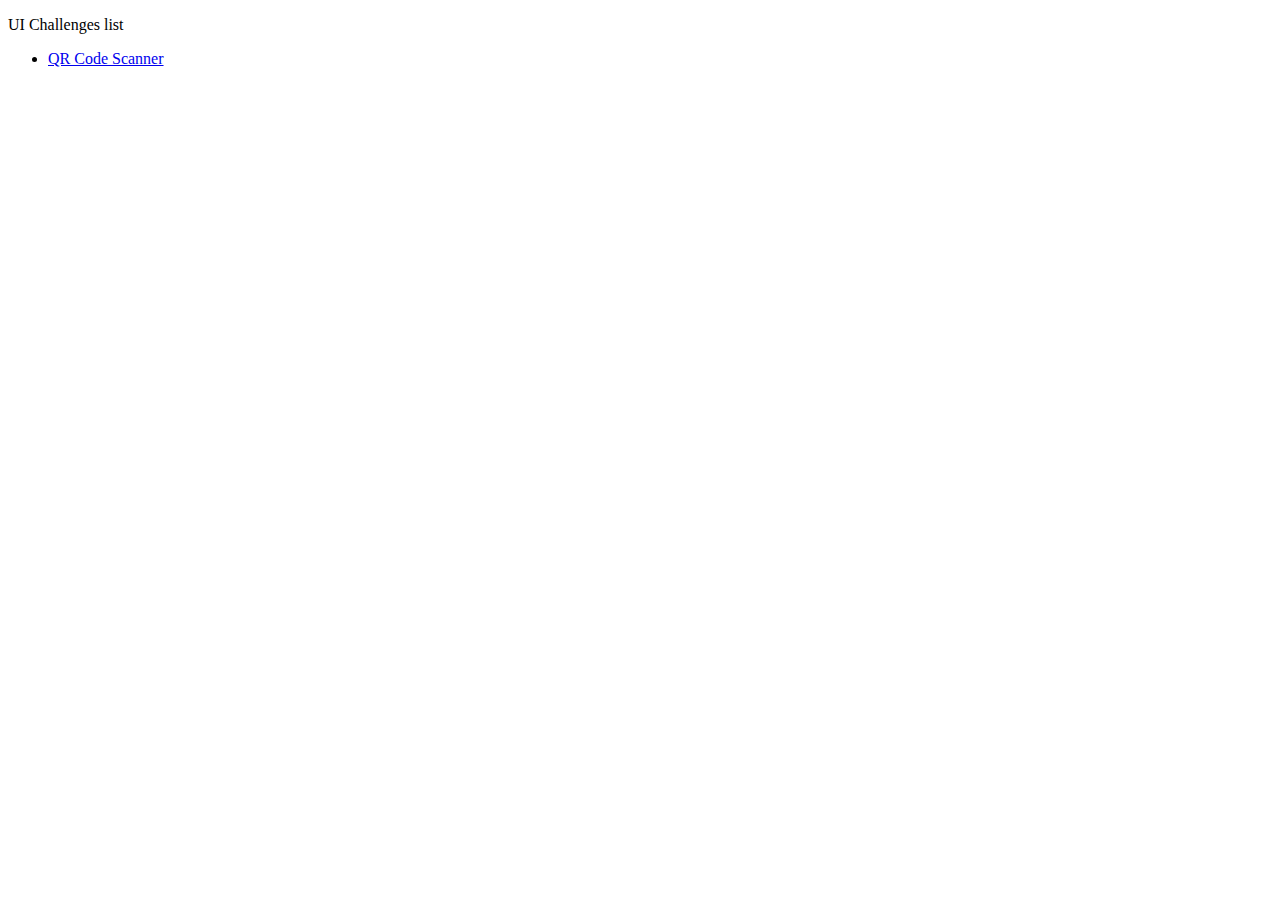
<file: index.html>
<!DOCTYPE html>
<html lang="en">
<head>
    <meta charset="UTF-8">
    <title>UI Challenges List</title>
</head>
<body>
    <div>
            <p>UI Challenges list</p>

        <ul>
            <li><a href="challenge1/qr-code-component-main/index.html">QR Code Scanner </a></li>
        </ul>

    </div>
</body>
</html>
</file>
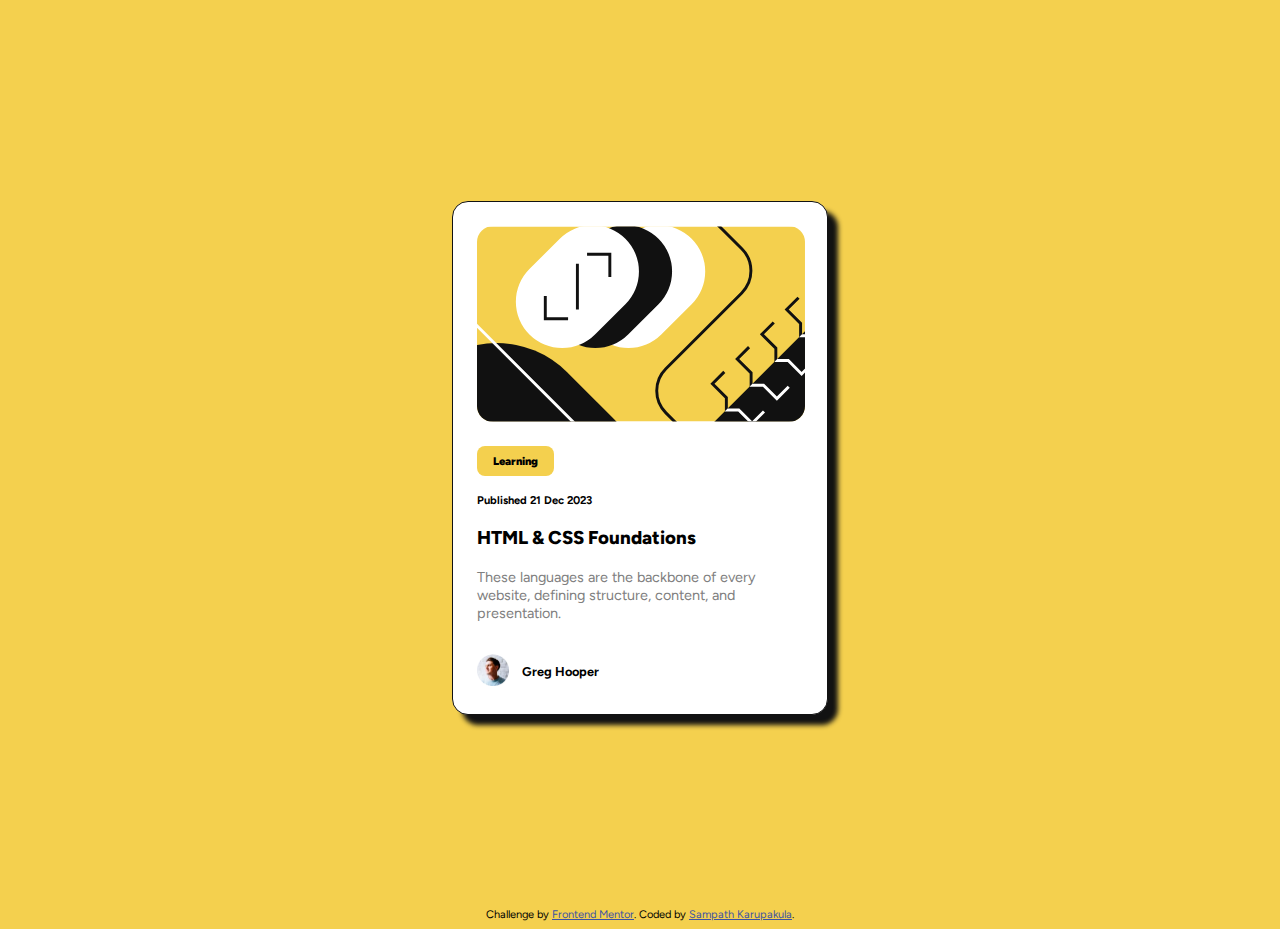
<file: challenge2/index.html>
<!DOCTYPE html>
<html lang="en">
<head>
    <meta charset="UTF-8">
    <meta name="viewport" content="width=device-width, initial-scale=1.0">
    <!-- displays site properly based on user's device -->

    <link rel="icon" type="image/png" sizes="32x32" href="./assets/images/favicon-32x32.png">

    <title>Frontend Mentor | Blog preview card</title>

    <!-- Feel free to remove these styles or customise in your own stylesheet 👍 -->
    <style>
        .attribution {
            font-size: 11px;
            text-align: center;
        }

        .attribution a {
            color: hsl(228, 45%, 44%);
        }
    </style>
    <link rel="stylesheet" href="styles.css">
</head>
<body>
<div class="container">
    <div class="course-card">
        <div class="course__img">
            <img src="assets/images/illustration-article.svg" alt="course_illustration_image">
        </div>
        <div class="course__content">
            <div class="course__category">
                <span class="category-item">Learning</span>
            </div>
            <div class="date">
                Published 21 Dec 2023
            </div>
            <div class="course__info">
                <h3  class="course__title">
                    HTML & CSS Foundations
                </h3>
                <p class="course__description">
                    These languages are the backbone of every website, defining structure, content, and presentation.
                </p>
            </div>
        </div>
        <div class="author">
            <div class="avatar">
                <img src="assets/images/image-avatar.webp" alt="author avatar">
            </div>
            <div class="title">
                Greg Hooper
            </div>
        </div>

    </div>

</div>





<div class="attribution">
    Challenge by <a href="https://www.frontendmentor.io?ref=challenge" target="_blank">Frontend Mentor</a>.
    Coded by <a href="#">Sampath Karupakula</a>.
</div>
</body>
</html>
</file>
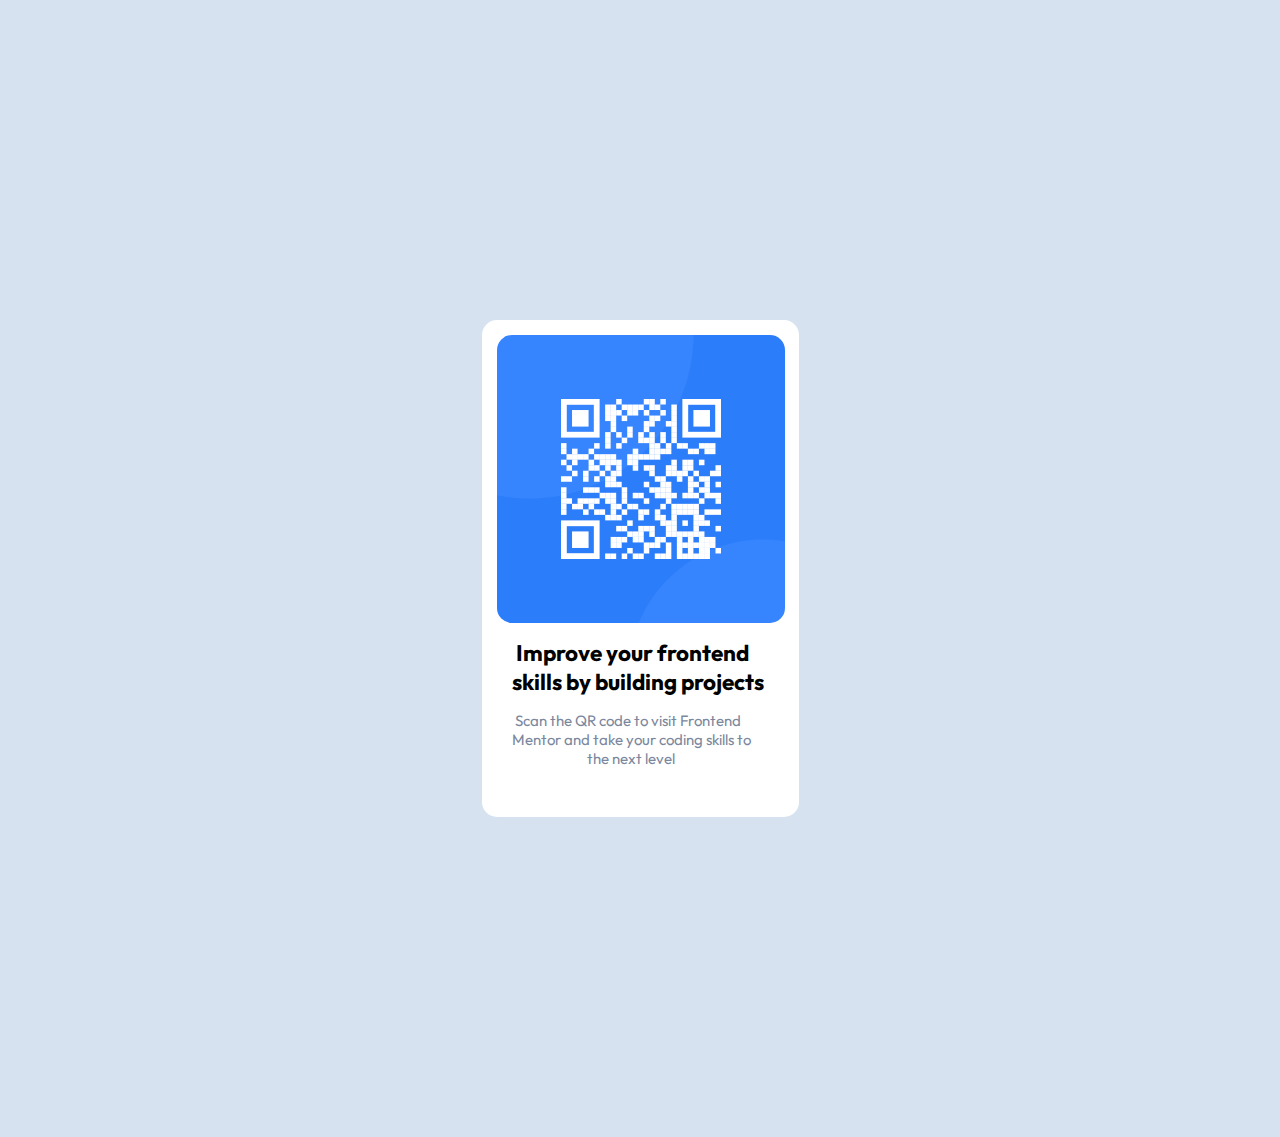
<file: challenge -1/qr-code-component-main/index.html>
<!DOCTYPE html>
<html lang="en">
<head>
  <meta charset="UTF-8">
  <meta name="viewport" content="width=device-width, initial-scale=1.0"> <!-- displays site properly based on user's device -->

  <link rel="icon" type="image/png" sizes="32x32" href="./images/favicon-32x32.png">
  <link rel="preconnect" href="https://fonts.googleapis.com">
  <link rel="preconnect" href="https://fonts.gstatic.com" crossorigin>
  <link href="https://fonts.googleapis.com/css2?family=Outfit:wght@100..900&display=swap" rel="stylesheet">

  <title>Frontend Mentor | QR code component</title>

  <!-- Feel free to remove these styles or customise in your own stylesheet 👍 -->
  <style>
    .attribution { font-size: 11px; text-align: center; }
    .attribution a { color: hsl(228, 45%, 44%); }
    
    body {
      margin: 0px;
      font-size: 15px;
      font-family: "Outfit", sans-serif;
      background-color: hsl(212, 45%, 89%);
    }

    .qr-card {
      width: 317px;
      height: 497px;
      display: block;
      border-radius: 15px;
      background-color: hsl(0, 0%, 100%);
      margin: 25% auto;
    }
    
    .qr-code {
      width: 288px;
      height: 288px;
      padding: 15px;
      color: hsl(220, 15%, 55%);
    }

    .qr-code img {
      width: 100%;
      border-radius: 15px;
      margin: 0;
    }

    .qr-content {
      padding: 0 30px;
      font-weight: 700;
      margin: 0;
    }

    .qr-content h2 {
      margin: 0;
    }

    /*-
    White: hsl(0, 0%, 100%)
- Light gray: hsl(212, 45%, 89%)
- Grayish blue: hsl(220, 15%, 55%)
- Dark blue: hsl(218, 44%, 22%)*/

    .qr-content p {
      color: hsl(220, 15%, 55%);
      font-weight: 400;
    }


  </style>
</head>
<body>


  <section class="qr-card">
    <div class="qr-code">
      <img src="images/image-qr-code.png">
    </div>
    <div class="qr-content">
      <h2>&nbsp;Improve your frontend skills by building projects</h2>
      <p>&nbsp;Scan the QR code to visit Frontend Mentor and take your coding skills to
        &nbsp;&nbsp;&nbsp;&nbsp;&nbsp;&nbsp;&nbsp;&nbsp;&nbsp;&nbsp;&nbsp;&nbsp;&nbsp;&nbsp;&nbsp;&nbsp;&nbsp;&nbsp;&nbsp;&nbsp;&nbsp;&nbsp;&nbsp;&nbsp;&nbsp;the next level</p>
    </div>
  </section>


<!--  <div class="attribution">-->
<!--    Challenge by <a href="https://www.frontendmentor.io?ref=challenge" target="_blank">Frontend Mentor</a>. -->
<!--    Coded by <a href="#">Sampath Karupakula</a>.-->
<!--  </div>-->
</body>
</html>
</file>
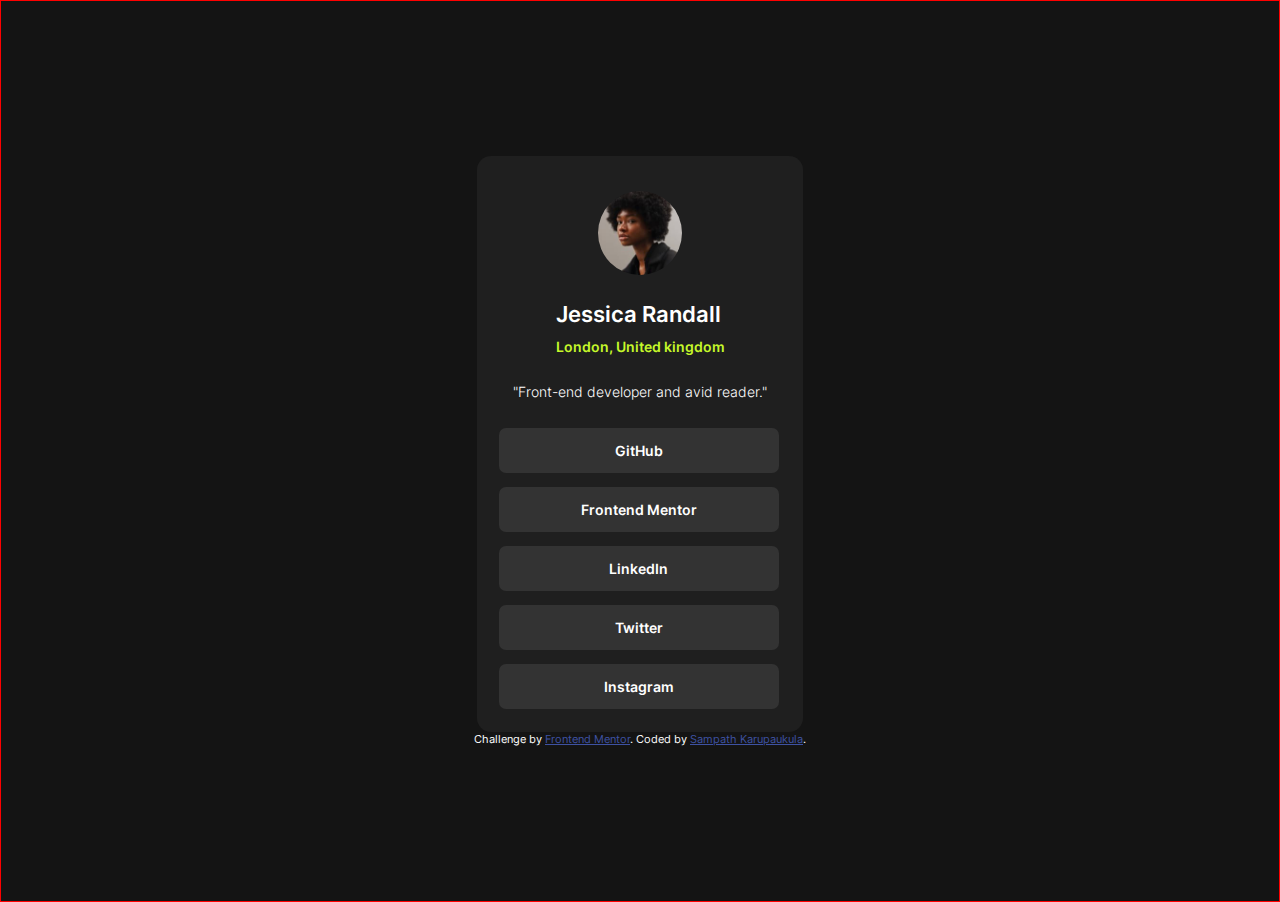
<file: challenge3/sociallinks/index.html>
<!DOCTYPE html>
<html lang="en">
<head>
  <meta charset="UTF-8">
  <meta name="viewport" content="width=device-width, initial-scale=1.0"> <!-- displays site properly based on user's device -->

  <link rel="icon" type="image/png" sizes="32x32" href="./assets/images/favicon-32x32.png">
  
  <title>Frontend Mentor | Social links profile</title>

  <!-- Feel free to remove these styles or customise in your own stylesheet 👍 -->
  <style>
    .attribution { font-size: 11px; text-align: center; }
    .attribution a { color: hsl(228, 45%, 44%); }
  </style>
  <link rel="stylesheet" href="styles.css">
</head>
<body>

  <div class="container">
    <div class="profile">
        <img src="assets/images/avatar-jessica.jpeg" class="profile__pic" alt="profile pic">
      <div class="profile__details">
        <div class="profile__title">Jessica Randall</div>
        <div class="profile__location">London, United kingdom</div>
      </div>
      <div class="profile__bio">
        "Front-end developer and avid reader."
      </div>
    </div>
    <div class="links">
      <ul>
        <li class="link__item">GitHub</li>
        <li class="link__item">Frontend Mentor</li>
        <li class="link__item">LinkedIn</li>
        <li class="link__item">Twitter</li>
        <li class="link__item">Instagram</li>
      </ul>
    </div>
  </div>

  
  <div class="attribution">
    Challenge by <a href="https://www.frontendmentor.io?ref=challenge" target="_blank">Frontend Mentor</a>. 
    Coded by <a href="#">Sampath Karupaukula</a>.
  </div>
</body>
</html>
</file>
<file: challenge2/styles.css>
@font-face {
    font-family: Figtree-Italic-VariableFont_wght;
    src: url(assets/fonts/Figtree-Italic-VariableFont_wght.ttf);
}

@font-face {
    font-family: Figtree-VariableFont_wght;
    src: url(assets/fonts/Figtree-VariableFont_wght.ttf);
}

:root {
    background-color:  hsl(47, 88%, 63%);
    margin: 0;
    padding: 0;
    font-size: 16px;
    font-family:  Figtree-VariableFont_wght;

}

.container {
    display: flex;
    align-items: center;
    justify-content: center;
    height: 100vh;
}

.course-card {
    background-color: hsl(0, 0%, 100%);
    width: 20.4rem;
    padding: 1.5rem;
    border-radius: 1rem;
    border: 1px solid hsl(0, 0%, 7%);
    box-shadow: 10px 10px 5px hsl(0, 0%, 7%);

}

.course__img > img{
    width: 20.5rem;
    padding: 0;
    border-radius: 1rem;
    margin-bottom: 1.5rem;
}

.category {
    margin: 2rem;
}

.category-item {
    font-size: .7rem;
    font-weight: 900;
    background-color: hsl(47, 88%, 63%);
    padding: .5rem 1rem;
    border-radius: .5rem;
}

.date {
    padding: 1.5rem 0 0 0;
    font-size: .7rem;
    font-weight: bold;
}

.course__title {
    font-weight: 800;
}
.course__title:hover {
    color: hsl(47, 88%, 63%);
    cursor: pointer;
}

.course__description {
    font-size: .9rem;
    color: hsl(0, 0%, 50%);
}

.author {
    display: flex;
    align-items: center;
    gap: .8rem;
    margin: 2rem 0 0 0;
}

.avatar img {
    width: 2rem;
}

.title {
    font-size: .8rem;
    font-weight: 700;
}

/*
- Yellow: hsl(47, 88%, 63%)

### Neutral

- White: hsl(0, 0%, 100%)
- Grey: hsl(0, 0%, 50%)
- Black: hsl(0, 0%, 7%)

## Typography

### Body Copy

- Font size (paragraph): 16px
*/
</file>
<file: challenge3/sociallinks/styles.css>
@font-face {
    font-family: InterFont;
    src: url(assets/fonts/Inter-VariableFont_slnt,wght.ttf);
}

:root {

    /*color variables*/
    --Green: hsl(75, 94%, 57%);
    --White: hsl(0, 0%, 100%);
    --Grey: hsl(0, 0%, 20%);
    --Dark-Grey: hsl(0, 0%, 12%);
    --Off-Black: hsl(0, 0%, 8%);

    font-family: InterFont;
    font-size: 14px;

}

body {
    margin: 0;
    padding: 0;
    background-color: var(--Off-Black);
    height: 100vh;
    display: flex;
    flex-direction: column;
    align-items: center;
    justify-content: center;
    color: var(--White);
    border: 1px solid red;
}

.container {
    width: 23.3rem;
    height: 41.2rem;
    background-color: var(--Dark-Grey);
    display: flex;
    flex-direction: column;
    align-items: center;
    border-radius: 1rem;
}

.profile {
    margin: 1.5rem 0 0 0;
    display: flex;
    align-items: center;
    justify-content: center;
    flex-direction: column;
}

.profile__pic {
    border-radius: 50%;
    width: 6rem;
    margin: 1rem;
}

.profile__details {
    margin: .8rem 0 2rem 0;
}

.profile__title {
    padding-bottom: .8rem;
    font-size: 1.6rem;
    font-weight: 600;
}

.profile__location {
    font-size: 1rem;
    font-weight: 600;
    color: var(--Green);
}

.profile__bio {
    font-weight: 300;
    font-size: 1rem;
    color: var(--White);
    margin-bottom: 1rem;
    text-align: center;
}

.links {
    display: flex;
    justify-content: center;
}

ul {
    list-style: none;
    display: flex;
    flex-direction: column;
    align-items: end;
    text-align: center;
    gap: 1rem;
    width: 18rem;
    padding: 0;
    margin-left: 1.8rem;
}

.link__item {
    background-color: var(--Grey);
    padding: 1rem;
    font-weight: 600;
    width: 100%;
    border-radius: .5rem;
}

@media  (min-width: 1440px) {
    .container {
        width: 27.5rem;
        height: 43.64rem;
    }
}



/*- Mobile: 375px
- Desktop: 1440px

> 💡 These are just the design sizes. Ensure content is responsive and meets WCAG requirements by testing the full range of screen sizes from 320px to large screens.

## Colors

### Primary

- Green: hsl(75, 94%, 57%)

### Neutral

- White: hsl(0, 0%, 100%)
- Grey: hsl(0, 0%, 20%)
- Dark Grey: hsl(0, 0%, 12%)
- Off Black: hsl(0, 0%, 8%)

## Typography

### Body Copy

- Font size (paragraph): 14px

### Font

- Family: [Inter](https://fonts.google.com/specimen/Inter)
- Weights: 400, 600, 700*/
</file>
